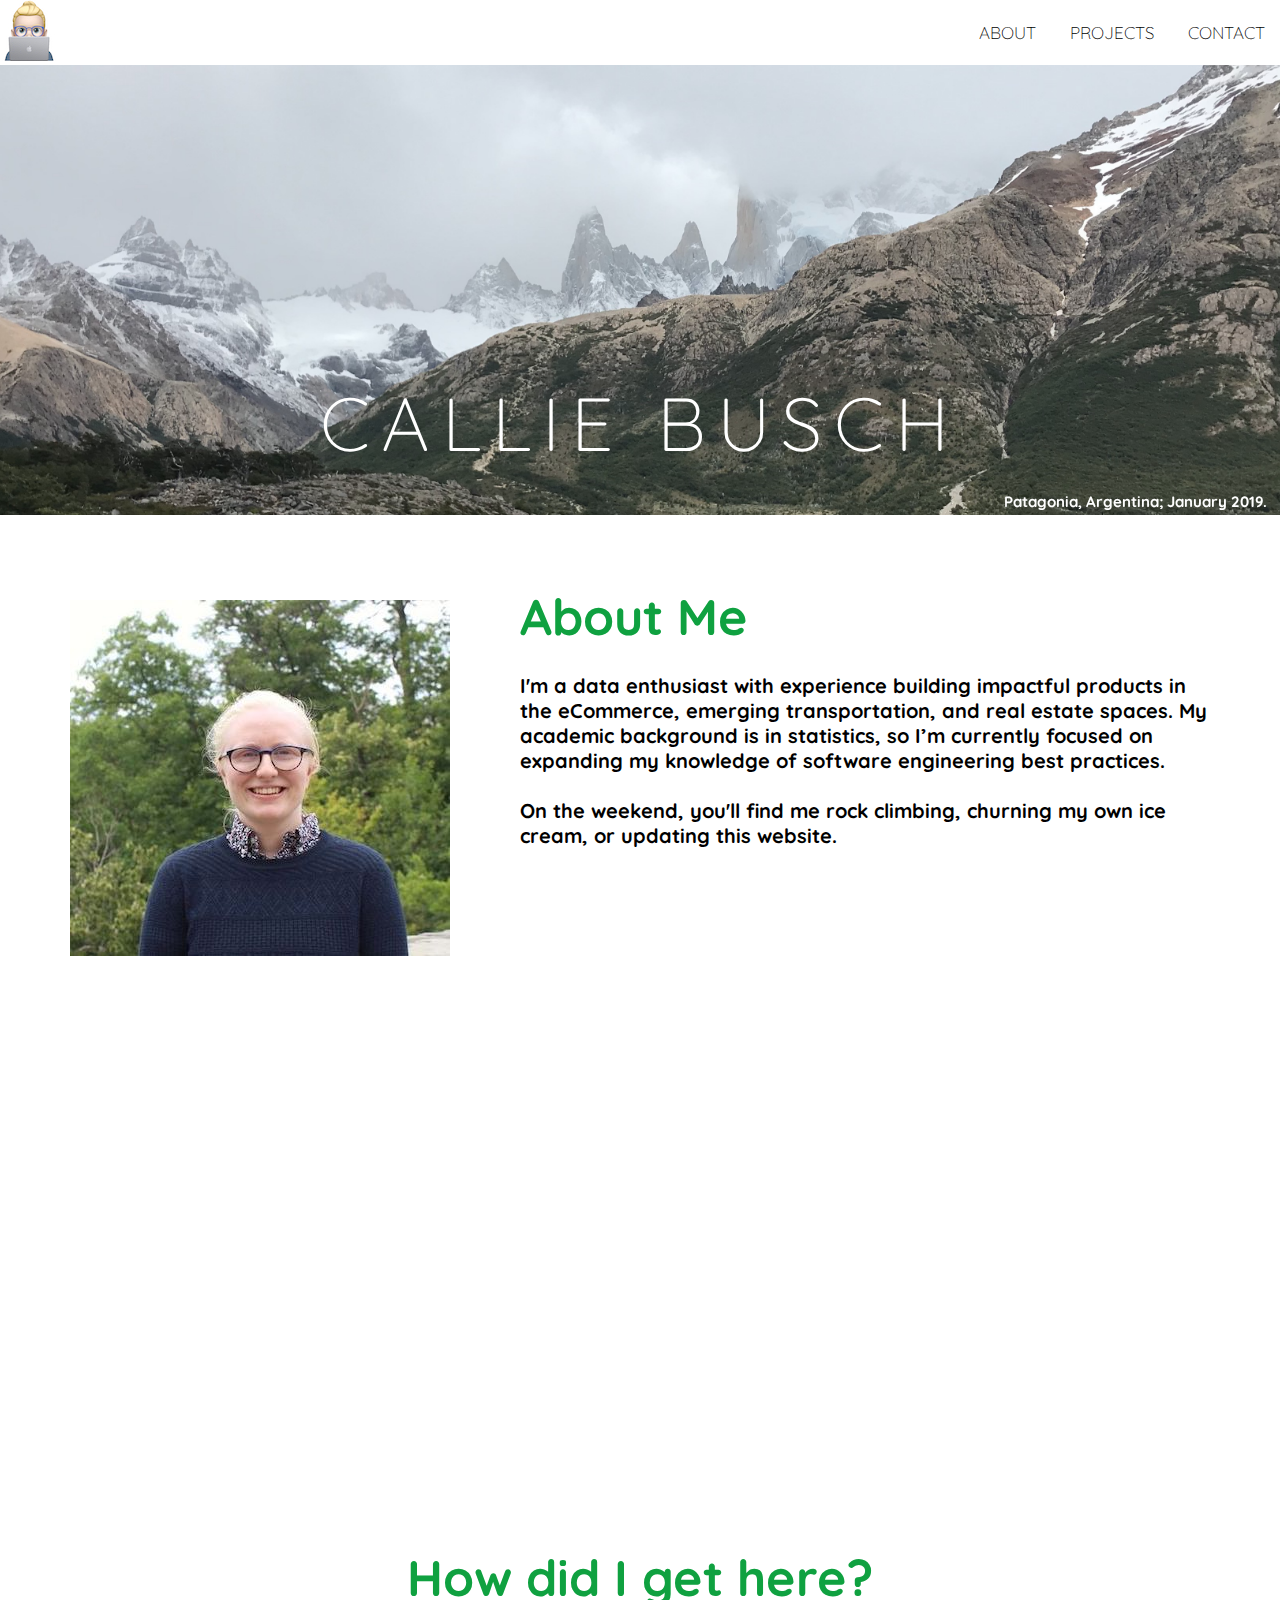
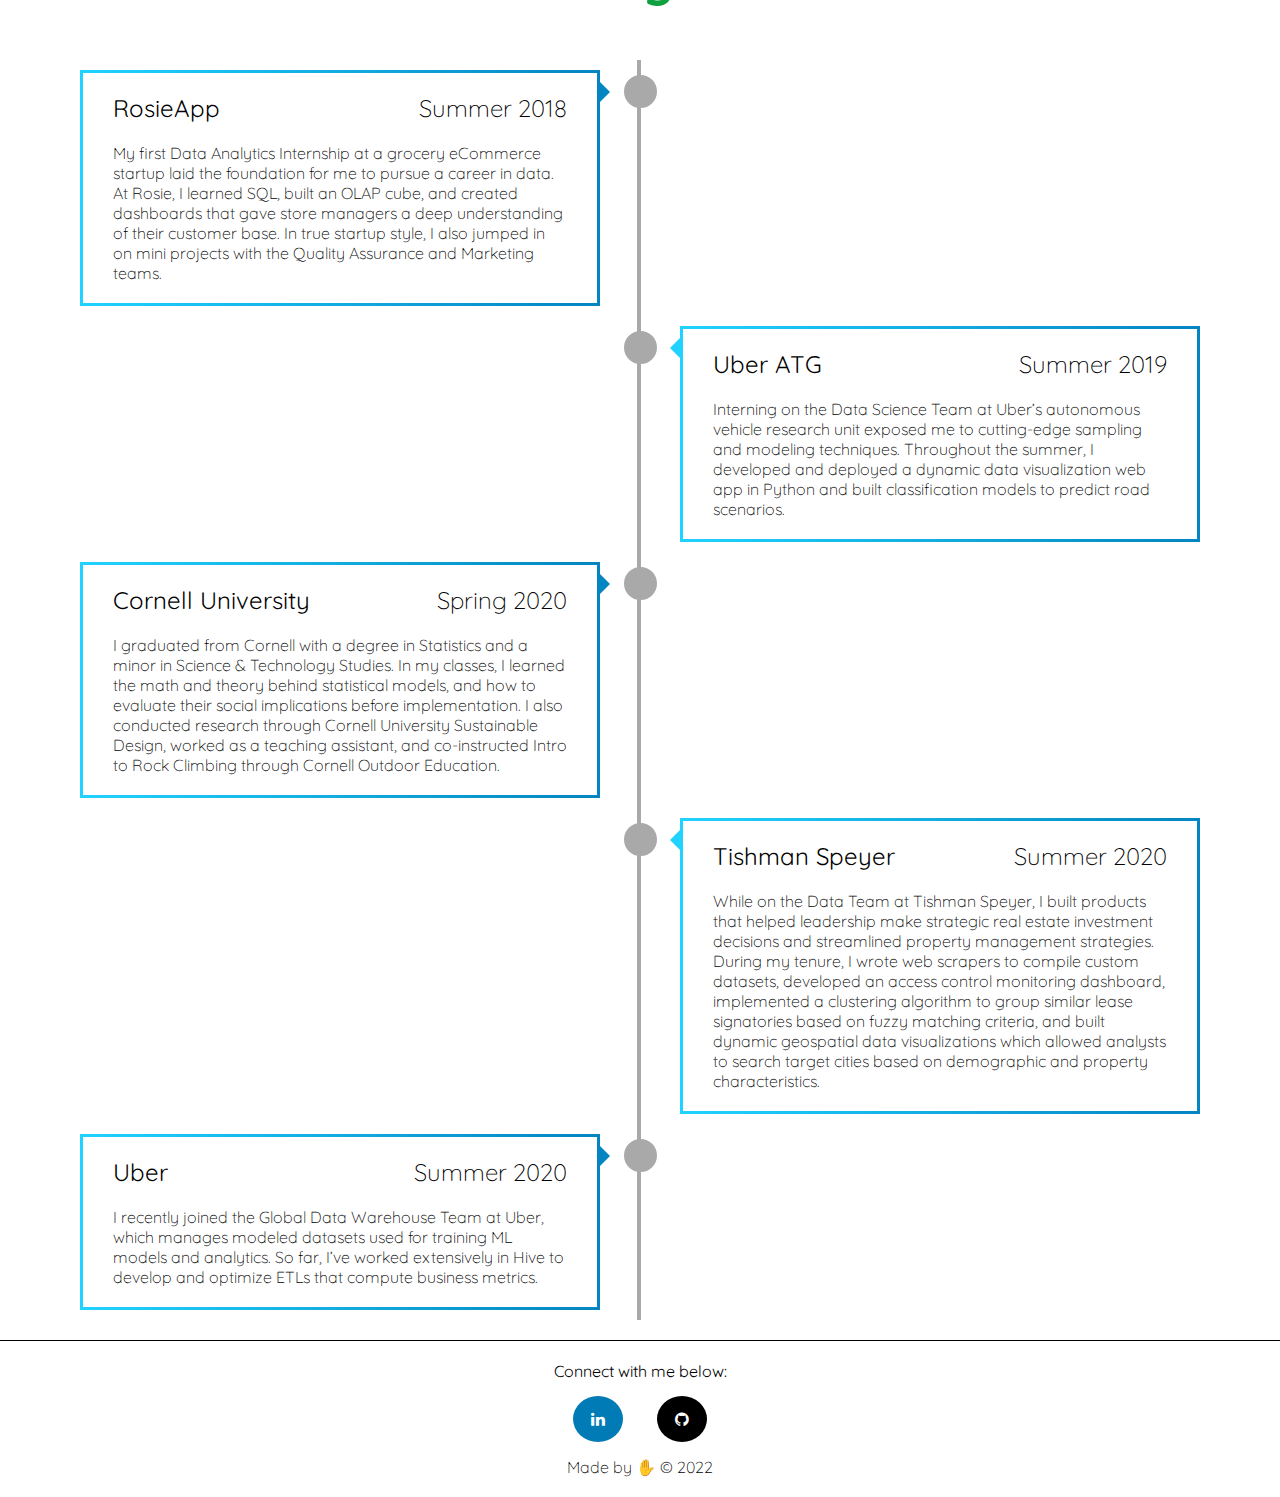
<file: index.html>
<!DOCTYPE html>
<html lang = "en-US">
    <head>
        <meta charset="UTF-8">
        <title>
            Callie Busch
        </title>
        <link rel = "stylesheet" type = "text/css" href = 'css/style.css'>
        <link rel="stylesheet" href="https://cdnjs.cloudflare.com/ajax/libs/font-awesome/4.7.0/css/font-awesome.min.css">
        <link href="https://fonts.googleapis.com/css2?family=Quicksand:wght@300&display=swap" rel="stylesheet">
    </head>
    <body> 
        <header class="topnav">
            <span class = "cmb_icon">
                <a class="active" href = "index.html">
                    <img class= "cmb_icon" src = "images/cmb_working.jpeg">
                </a>
            </span>
            <nav class = "menu">
                <ul class ="menu_links">
                    <a href="index.html">ABOUT</a>
                    <a href="pages/projects.html">PROJECTS</a>
                    <a href="#footer">CONTACT</a>  
                </ul>     
            </nav>
            
        </header>
        
        <div class = "bg" id = "bg-1"> 
            <div class = page-title> 
                CALLIE BUSCH  
            </div>
            <div class = "caption">
                Patagonia, Argentina; January 2019.
            </div>
        </div>    
        
        <div class = "content"> 
            <span id = 'prof_pic_containter'>
                    <img id = "prof_pic" src="images/callie_busch.jpg", alt = "Photo of Callie">
            </span>
            <span id = "abt_me"> 
                <h1 class = "headings">About Me </h1>
                <br>
                <p>
                    I'm a data enthusiast with experience building impactful products in the eCommerce, emerging transportation, and real estate spaces. 
                    My academic background is in statistics, so I’m currently focused on expanding my knowledge of software engineering best practices. 
                </p>
                <br>
                <p>
                    On the weekend, you'll find me rock climbing, churning my own ice cream, or updating this website.
                </p> 
                <br/> 
                <p>
                    
                </p>
            </span>
        </div>
        <div class = "bg" id = "bg-2">
            <div class = "caption">
                Westland, New Zealand; December 2017.
            </div>
        </div>
        <h1 id = "tl-title" class = "headings">How did I get here?</h1>
        <div class="timeline">
            <div class="container left">
              <div class="tl-content">
                <span class = tl-header>
                        <strong>RosieApp</strong>Summer 2018
                </span>
                <br>
                <p>
                    My first Data Analytics Internship at a grocery eCommerce startup laid the foundation for me to pursue a career in data. At Rosie, I learned SQL, built an OLAP cube, and created dashboards that gave store managers a deep understanding of their customer base. In true startup style, I also jumped in on mini projects with the Quality Assurance and Marketing teams. 
                </p>
              </div>
            </div>
            <div class="container right">
              <div class="tl-content">
                <span class = tl-header>
                    <strong>Uber ATG</strong>Summer 2019
                </span>
                <br>
                <p>Interning on the Data Science Team at Uber’s autonomous vehicle research unit exposed me to cutting-edge sampling and modeling techniques. Throughout the summer, I developed and deployed a dynamic data visualization web app in Python and built classification models to predict road scenarios.</p>
              </div>
            </div>
            <div class="container left">
                <div class="tl-content">
                    <span class = tl-header>
                        <strong>Cornell University</strong>Spring 2020
                    </span>
                    <br>
                  <p>I graduated from Cornell with a degree in Statistics and a minor in Science & Technology Studies. In my classes, I learned the math and theory behind statistical models, and how to evaluate their social implications before implementation. I also conducted research through Cornell University Sustainable Design, worked as a teaching assistant, and co-instructed Intro to Rock Climbing through Cornell Outdoor Education. </p>
                </div>
              </div>
            <div class="container right">
                <div class="tl-content">
                    <span class = tl-header>
                        <strong>Tishman Speyer</strong>Summer 2020
                    </span>
                    <br>
                    <p>While on the Data Team at Tishman Speyer,  I built products that helped leadership make strategic real estate investment decisions and streamlined property management strategies. During my tenure, I wrote web scrapers to compile custom datasets, developed an access control monitoring dashboard, implemented a clustering algorithm to group similar lease signatories based on fuzzy matching criteria, and built dynamic geospatial data visualizations which allowed analysts to search target cities based on demographic and property characteristics.  </p>
                </div>
              </div>
              <div class="container left">
                <div class="tl-content">
                    <span class = tl-header>
                        <strong>Uber</strong>Summer 2020
                    </span>
                    <br>
                  <p>I recently joined the Global Data Warehouse Team at Uber, which manages modeled datasets used for training ML models and analytics. So far, I’ve worked extensively in Hive to develop and optimize ETLs that compute business metrics. </p>
                </div>
              </div>
          </div>
          <br>



        <div class = 'footer' id = footer>
            <br>
            <div> <b>Connect with me below:</b></div>
            <span class = "socials">
                <a href = "https://www.linkedin.com/in/callie-busch/" target="_blank" class="fa fa-linkedin"></a>
                <a href = "https://github.com/calliebusch" target="_blank" class="fa fa-github"></a>
            </span>
            <div> Made by &#9995; © 2022</div>
            <br>
    </body>
</html>
</file>
<file: css/style.css>
/*Styling for Callie's website*/

*{
  box-sizing: border-box;
  margin:0;
  padding:0;
}

html{
  height:100%;
}

body {
    font-family: 'Quicksand', sans-serif;
    font-style: normal;
    font-weight: 300;
    height: 100%;
  }

  .topnav {
    position: sticky;
    top:0;
    z-index:1;
    display:flex;
    background-color: rgb(255, 255, 255);
    justify-content: space-between;
    align-items: center;
  }

  .menu a {
    color: #000000;
    text-align: center;
    padding: 10px 15px;
    text-decoration: none;
    font-size: 17px;
  }
  
  .topnav a:hover {
    text-decoration: underline;
  }

  .page-title {
    color: #ffffff;
    font-size: 75px;
    letter-spacing: .15em; 
    /*padding-bottom: 20px; */
    position: absolute; 
    width:100%;
    bottom:10%;
    text-align: center;
    left:0;
  }

  .bg{
    height:50%;
    min-height: 200px;
    filter: brightness(1.1);
    filter: grayscale(20%);
    background-position: top; 
    position: relative;
    background-repeat: no-repeat;
    background-size: cover ;
    margin:0;
    background-attachment: fixed;
    bottom:0;
    position: static;
    z-index: -9999;
    padding: 0;    
  }

  /*-------- iPads and iphones --------*/
  @media (hover: none) {
  .bg {
    background-attachment: scroll;
    position: relative;
  }
  .page-title {
    color: #ffffff;
    font-size: 75px;
    letter-spacing: .15em; 
    width:100%;
    position: absolute;
    text-align: center;
  }
  .caption{
    position:absolute;
    color:white;
    bottom:1%;
    right:1%;
    font-size:15px;
    font-weight: bold;
  }
  #bg-1{
    background-image: url("../images/fitz.JPG");
  }
}

  #bg-1 {
    background-image: url("../images/fitz_2.jpeg"); 
  }
  .caption{
    position:absolute;
    color:white;
    bottom:1%;
    right:1%;
    font-size:15px;
    font-weight: bold;
  }
  .content{
    background: white;
    height:auto;
    width: 100%; 
    display:flex;
    flex-direction: row;
    flex-wrap:nowrap;
  }
  #prof_pic_container{
    float:left;
    height:inherit;
  }
  #prof_pic{
    margin-top:85px;
    margin-bottom:85px;
    margin-left:70px;
  }

  #abt_me{
    float:right;
    text-align: left;
    height:inherit;
    margin-top:70px;
    margin-bottom: 70px;
    margin-left:70px;
    margin-right:70px;
    font-weight: bold;
    font-size: 20px;
  }
  .headings {
    font-size: 50px;
    color: rgb(15, 161, 64);
    font-weight: bold;
  }

  #bg-2 {
    background-image: url("../images/NZ_riv.jpeg"); 
  }
  .footer{
    border-top: 1px solid #000000;
    text-align: center;
  }

  .socials a {
    display: inline-block;
  }

  #bg-4 {
    background-image: url("../images/au_blue_hills.jpeg"); 
  }

  #bg-3 {
    background-image: url("../images/au_beach.jpg"); 
  }

  .center-heading{
    padding-top: 50px;
    text-align: center;
    color: rgb(122, 177, 122);
    font-size: 40px;
    font-weight: bold;
  }

  .fa {
    padding: 15px;
    width: 50px;
    font-size: 30px;
    text-align: center;
    text-decoration: none;
    border-radius: 50%;
    margin: 15px;
    color: white;
  }

  .fa-linkedin {
    background: #007bb5;
  }
  
  .fa-github {
    background: black;
  }

 #tl-title{
   text-align: center;
   padding:4%
 }

  .timeline {
    position: relative;
    max-width: 1200px;
    margin: 0 auto;
  }
  
  /* The actual timeline (the vertical ruler) */
  .timeline::after {
    content: '';
    position: absolute;
    width: 4px;
    background-color:darkgray;
    top: 0;
    bottom: 0;
    left: 50%;
    margin-left: -3px;
    position: absolute;
    z-index: .9;
  }
  
  /* Container around content */
  .container {
    padding: 10px 40px;
    position: relative;
    background-color: inherit;
    width: 50%;
  }
  
  /* The circles on the timeline */
  .container::after {
    content: '';
    position: absolute;
    width: 25px;
    height: 25px;
    right: -17px;
    background-color: darkgray;
    border: 4px solid darkgray;
    top: 15px;
    border-radius: 50%;
  }
  
  /* Place the container to the left */
  .left {
    left: 0;
  }
  
  /* Place the container to the right */
  .right {
    left: 50%;
  }
  
  /* Add arrows to the left container (pointing right) */
  .left::before {
    content: " ";
    height: 0;
    position: absolute;
    top: 22px;
    width: 0;
    z-index: .99;
    right: 30px;
    border: medium solid rgb(3, 133, 194);
    border-width: 10px 0 10px 10px;
    border-color: transparent transparent transparent rgb(3, 133, 194);
  }
  
  /* Add arrows to the right container (pointing left) */
  .right::before {
    content: " ";
    height: 0;
    position: absolute;
    top: 22px;
    width: 0;
    z-index: .99;
    left: 30px;
    border: medium solid rgb(32, 210, 255);
    border-width: 10px 10px 10px 0;
    border-color: transparent rgb(32, 210, 255) transparent transparent;
  }
  
  /* Fix the circle for containers on the right side */
  .right::after {
    left: -16px;
  }
  
  /* The actual content */
  .tl-content {
    padding: 20px 30px;
    background-color: white;
    border: solid;
    /*border-color: darkblue;*/
    border-image: linear-gradient(to right, rgb(32, 210, 255) 0%, rgb(3, 133, 194) 100%);
    border-image-slice: 1;
    position: relative;
    border-radius: 6px;
  }
  
  /* Media queries - Responsive timeline on screens less than 600px wide */
  @media screen and (max-width: 600px) {
  /* Place the timelime to the left */
    .timeline::after {
      left: 31px;
    }
  
  /* Full-width containers */
    .container {
      width: 100%;
      padding-left: 70px;
      padding-right: 25px;
    }
  
  /* Make sure that all arrows are pointing leftwards */
    .container::before {
      left: 60px;
      border: medium solid white;
      border-width: 10px 10px 10px 0;
      border-color: transparent white transparent transparent;
    }
  
  /* Make sure all circles are at the same spot */
    .left::after, .right::after {
      left: 15px;
    }
  
  /* Make all right containers behave like the left ones */
    .right {
      left: 0%;
    }
  }


  .tl-header{
    top:0;
    z-index:1;
    display:flex;
    justify-content: space-between;
    align-items: center;
    font-size: 150%;
  }
</file>
